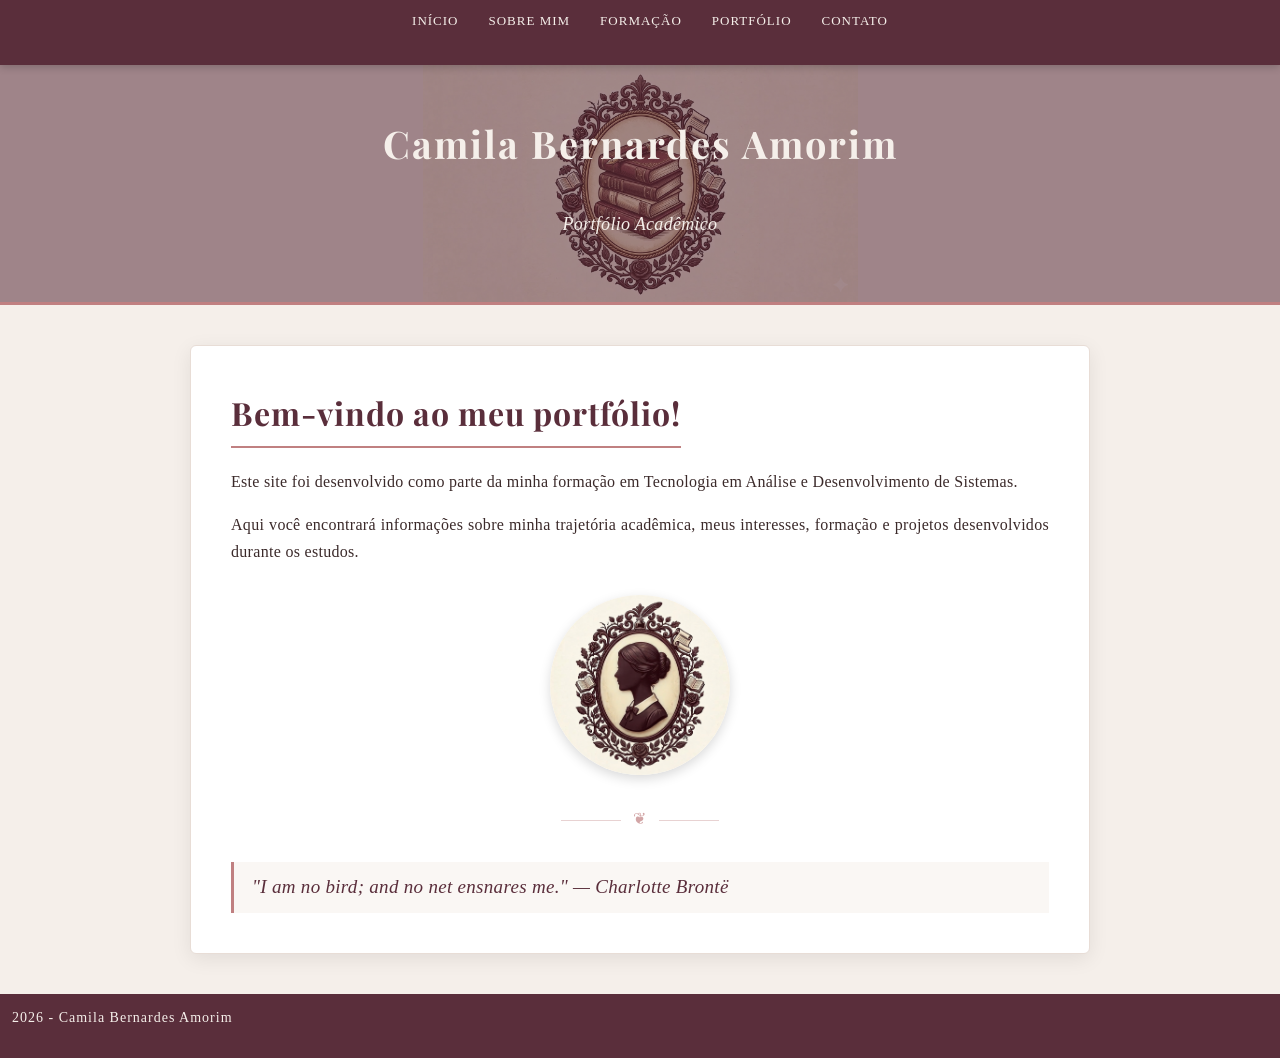
<file: index.html>
<!DOCTYPE html>
<html lang="pt-br">
<head>
<link href="https://fonts.googleapis.com/css2?family=Playfair+Display&display=swap" rel="stylesheet">
    <meta charset="UTF-8">
    <meta name="viewport" content="width=device-width, initial-scale=1.0">
    <!-- Portfólio Acadêmico - Camila Bernardes Amorim
    Atividade da disciplina de Fundamentos de Desenvolvimento de Software. -->
    <title>Portfólio - Camila Bernardes Amorim</title>
    <link rel="stylesheet" href="css/style.css">
</head>

<body>

    <!-- Cabeçalho do site - Menu principal de navegação -->
    <header>
        <nav>
            <ul>
                <li><a href="index.html">Início</a></li>
                <li><a href="sobre.html">Sobre mim</a></li>
                <li><a href="formacao.html">Formação</a></li>
                <li><a href="portfolio.html">Portfólio</a></li>
                <li><a href="contato.html">Contato</a></li>
            </ul>
        </nav>
    </header>
    <!-- Banner da página inicial apresentando nome e título do portfólio -->
    <section class="banner">
    <div class="banner-texto">
        <h1>Camila Bernardes Amorim</h1>
        <p>Portfólio Acadêmico</p>
    </div>
    </section>
    <!-- Estrutura principal do conteúdo da página -->
    <main>
        <div class="container">
            <h1>Bem-vindo ao meu portfólio!</h1>
            <p>Este site foi desenvolvido como parte da minha formação em Tecnologia em Análise e Desenvolvimento de Sistemas.</p>

            <p>Aqui você encontrará informações sobre minha trajetória acadêmica, meus interesses, formação e projetos desenvolvidos durante os estudos.</p>
    <!-- Imagem de apresentação do portfólio -->
            <img src="imagens/perfildoindex.png" alt="Retrato ilustrativo em estilo literário para portfólio acadêmico" class="imagem-destaque">
    <!-- Elemento decorativo para separar as seções do conteúdo -->
            <div class="separador">❦</div>
    <!-- Citação da autora inglesa Charlotte Brontë do livro Jane Eyre -->
            <blockquote> "I am no bird; and no net ensnares me." — Charlotte Brontë</blockquote>
        </div>
    </main>

    <script src="js/script.js"></script>
<!-- Rodapé -->
<footer> 
      <p>2026 - Camila Bernardes Amorim</p>
</footer>
</body>
</html>
</file>
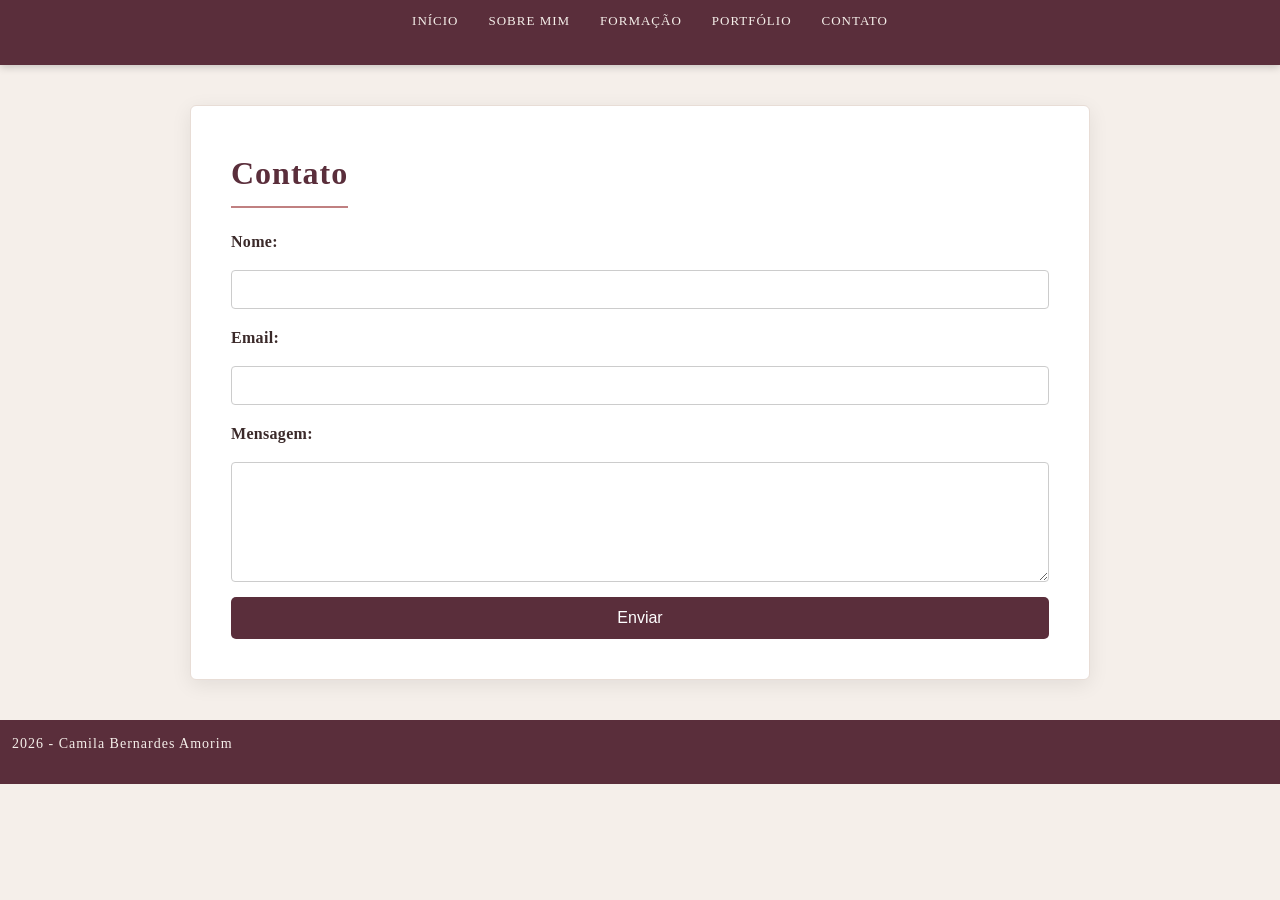
<file: contato.html>
<!DOCTYPE html>
<html lang="pt-br">
<head>
    <meta charset="UTF-8">
    <meta name="viewport" content="width=device-width, initial-scale=1.0">
    <title>Portfólio - Camila Bernardes Amorim</title>
    <link rel="stylesheet" href="css/style.css">
</head>

<body>

<header>
    <nav>
        <ul>
            <li><a href="index.html">Início</a></li>
            <li><a href="sobre.html">Sobre mim</a></li>
            <li><a href="formacao.html">Formação</a></li>
            <li><a href="portfolio.html">Portfólio</a></li>
            <li><a href="contato.html">Contato</a></li>
        </ul>
    </nav>
</header>
<!-- Estrutura principal do conteúdo da página -->
<main>
    <div class="container">
        <h1>Contato</h1>
    <!-- Formulário de contato com validação em JavaScript.
    Simula envio de mensagem após verificação dos campos -->
        <form id="formContato" class="contato-form">

            <label for="nome">Nome:</label>
            <input type="text" id="nome">

            <label for="email">Email:</label>
            <input type="email" id="email">

            <label for="mensagem">Mensagem:</label>
            <textarea id="mensagem"></textarea>

            <button type="submit">Enviar</button>

        </form>

    </div>
</main>

<script src="js/script.js"></script>
<!-- Rodapé -->   
<footer> 
      <p>2026 - Camila Bernardes Amorim</p>
</footer>
</body>
</html>
</file>
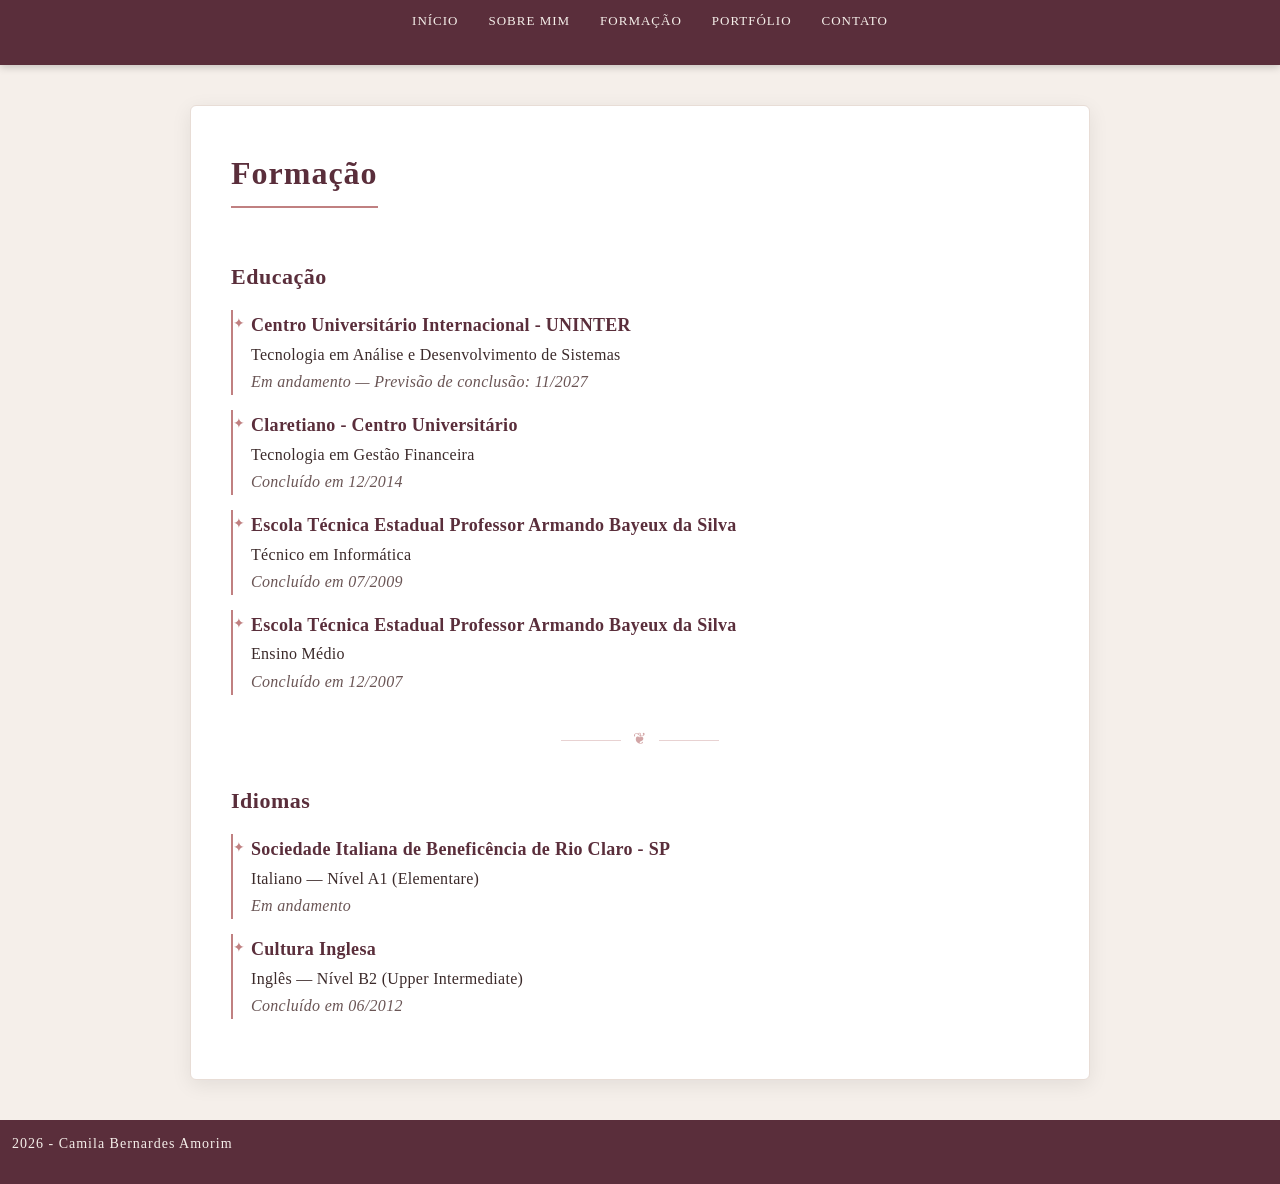
<file: formacao.html>
<!DOCTYPE html>
<html lang="pt-br">
<head>
    <meta name="description" content="Portfólio acadêmico de Camila Bernardes Amorim, estudante de Análise e Desenvolvimento de Sistemas.">
    <meta charset="UTF-8">
    <meta name="viewport" content="width=device-width, initial-scale=1.0">
    <title>Portfólio - Camila Bernardes Amorim</title>
    <link rel="stylesheet" href="css/style.css">
</head>

<body>

    <header>
        <nav>
            <ul>
                <li><a href="index.html">Início</a></li>
                <li><a href="sobre.html">Sobre mim</a></li>
                <li><a href="formacao.html">Formação</a></li>
                <li><a href="portfolio.html">Portfólio</a></li>
                <li><a href="contato.html">Contato</a></li>
            </ul>
        </nav>
    </header>
    <!-- Estrutura principal do conteúdo da página -->
    <main>
        <div class="container">
            <h1>Formação</h1>

            <h2>Educação</h2>
        <!-- Lista com informações da formação acadêmica -->
            <ul class="lista-formacao">
        <!-- Graduação em andamento -->
            <li>
            <strong>Centro Universitário Internacional - UNINTER</strong><br>
            Tecnologia em Análise e Desenvolvimento de Sistemas<br>
            <span>Em andamento — Previsão de conclusão: 11/2027</span>
            </li>

            <li>
            <strong>Claretiano - Centro Universitário</strong><br>
            Tecnologia em Gestão Financeira<br>
            <span>Concluído em 12/2014</span>
            </li>

            <li>
            <strong>Escola Técnica Estadual Professor Armando Bayeux da Silva</strong><br>
            Técnico em Informática<br>
            <span>Concluído em 07/2009</span>
            </li>

            <li>
            <strong>Escola Técnica Estadual Professor Armando Bayeux da Silva</strong><br>
            Ensino Médio<br>
            <span>Concluído em 12/2007</span>
            </li>
            </ul>

            <div class="separador">❦</div>

            <h2>Idiomas</h2>

            <ul class="lista-formacao">
        <!-- Cursos de idiomas -->
            <li>
            <strong>Sociedade Italiana de Beneficência de Rio Claro - SP</strong><br>
            Italiano — Nível A1 (Elementare)<br>
            <span>Em andamento</span>
            </li>

            <li>
            <strong>Cultura Inglesa</strong><br>
            Inglês — Nível B2 (Upper Intermediate)<br>
            <span>Concluído em 06/2012</span>
            </li>
            </ul>
            
        </div>
    </main>

    <script src="js/script.js"></script>
<!-- Rodapé -->    
<footer> 
      <p>2026 - Camila Bernardes Amorim</p>
</footer>
</body>
</html>
</file>
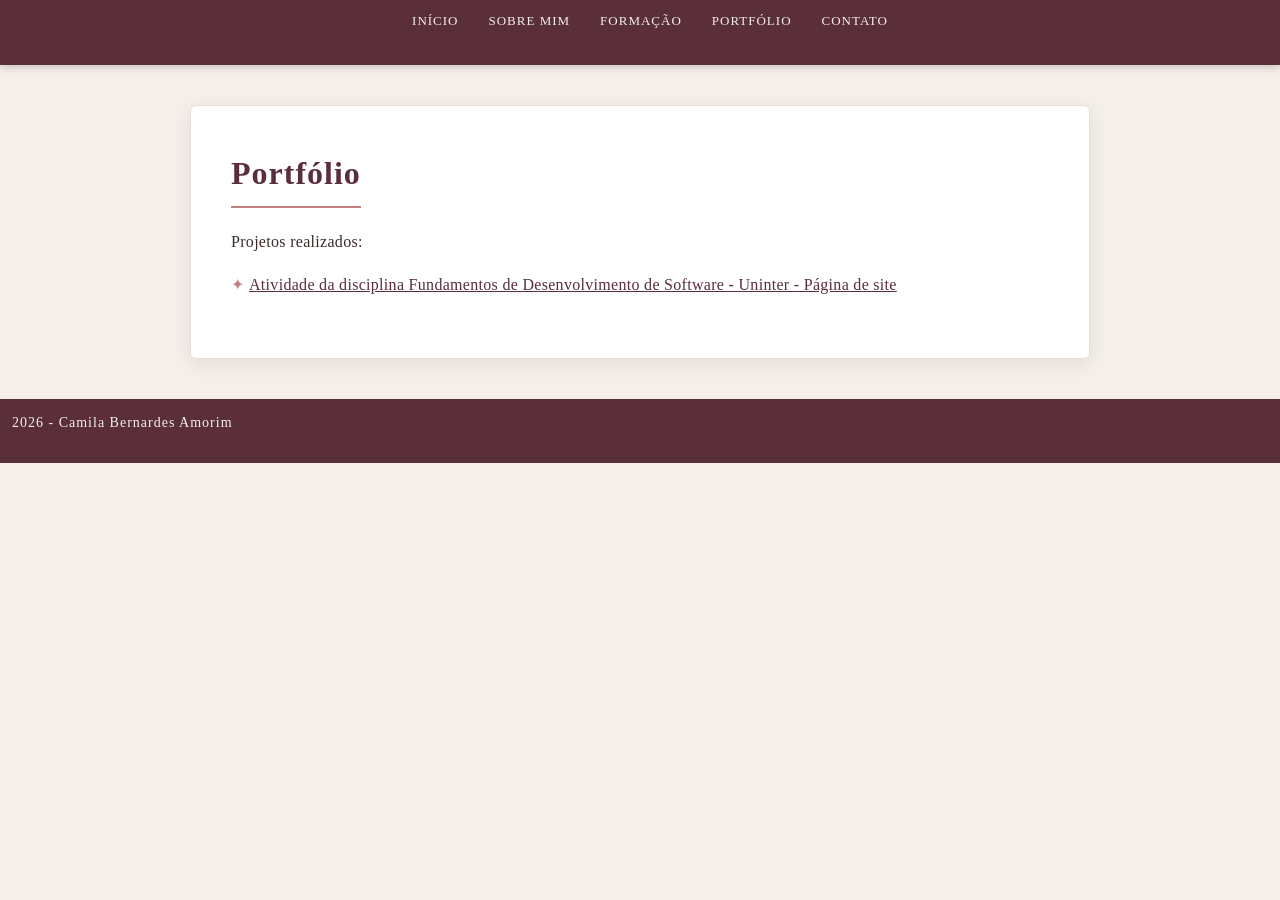
<file: portfolio.html>
<!DOCTYPE html>
<html lang="pt-br">
<head>
    <meta charset="UTF-8">
    <meta name="viewport" content="width=device-width, initial-scale=1.0">
    <title>Portfólio - Camila Bernardes Amorim</title>
    <link rel="stylesheet" href="css/style.css">
</head>

<body>

    <header>
        <nav>
            <ul>
                <li><a href="index.html">Início</a></li>
                <li><a href="sobre.html">Sobre mim</a></li>
                <li><a href="formacao.html">Formação</a></li>
                <li><a href="portfolio.html">Portfólio</a></li>
                <li><a href="contato.html">Contato</a></li>
            </ul>
        </nav>
    </header>
    <!-- Estrutura principal do conteúdo da página -->
    <main>
        <div class="container">
            <h1>Portfólio</h1>

            <p>Projetos realizados:</p>
        <!-- Projetos desenvolvidos durante a graduação -->
            <ul>

            <li>
            <a href="https://github.com/CamilaBernardes1712/TrabalhodeFDS.Uninter.git" target="_blank">
            Atividade da disciplina Fundamentos de Desenvolvimento de Software - Uninter - Página de site
            </a>
            </li>
            </ul>
        </div>
    </main>

    <script src="js/script.js"></script>
<!-- Rodapé -->    
<footer> 
      <p>2026 - Camila Bernardes Amorim</p>
</footer>
</body>
</html>
</file>
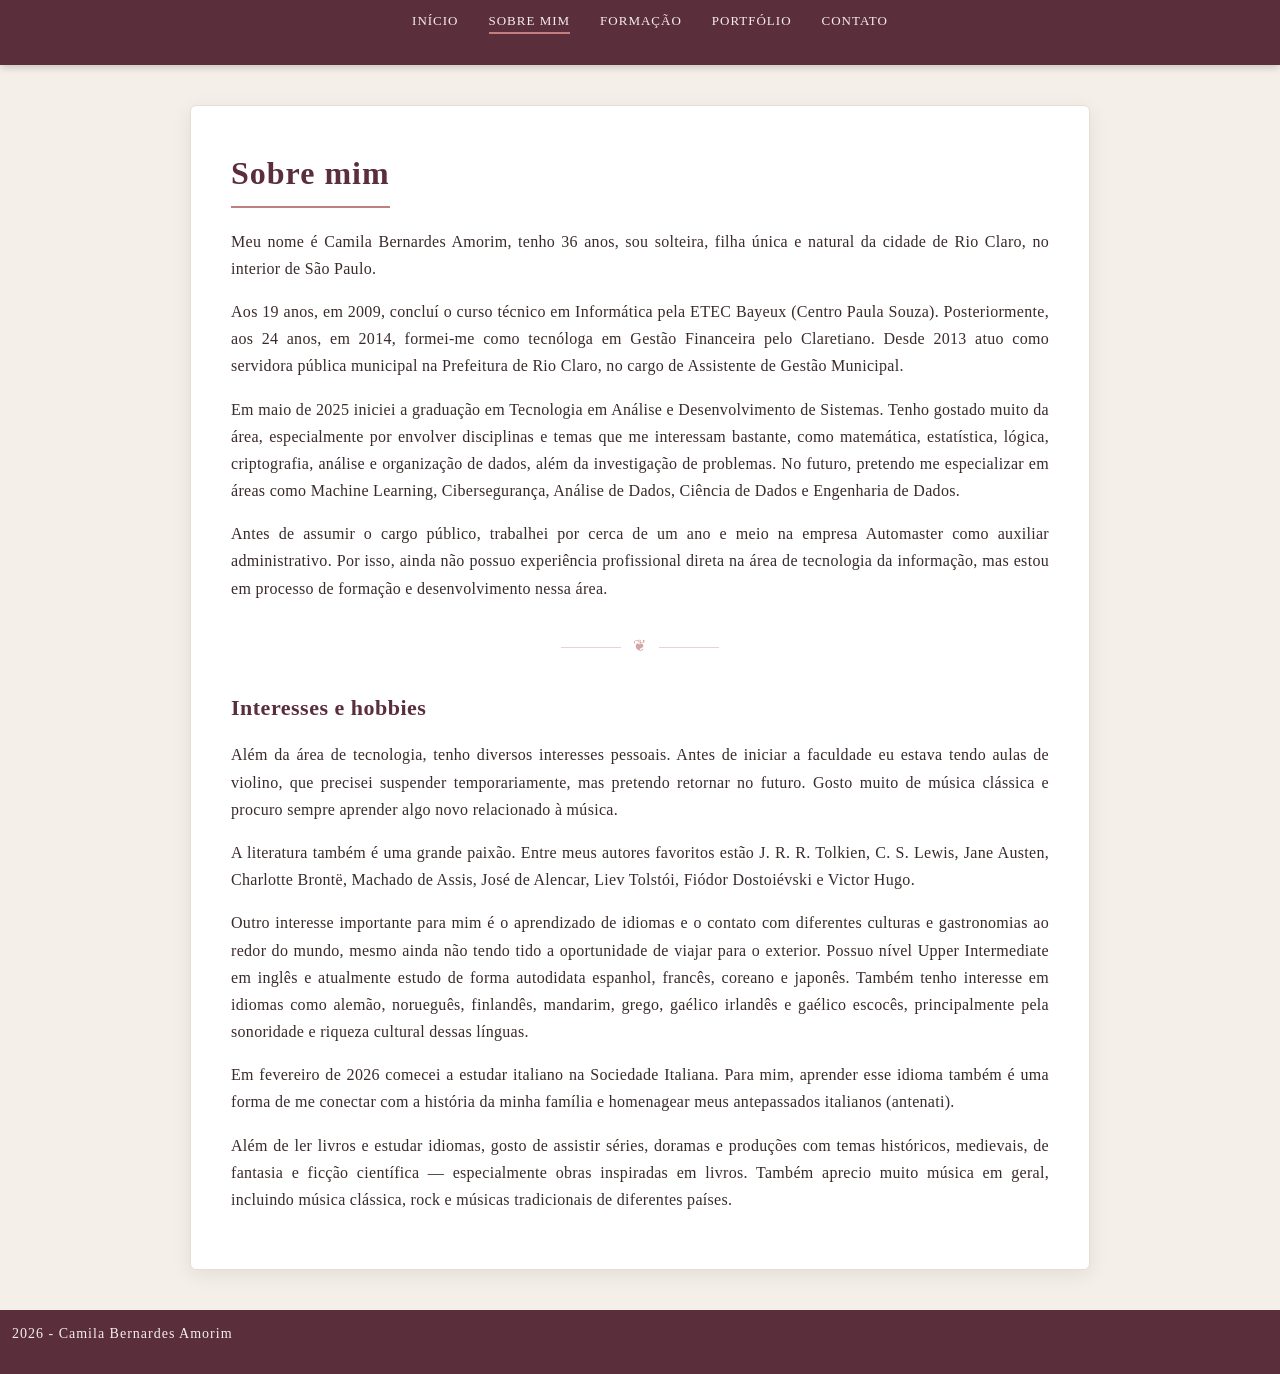
<file: sobre.html>
<!DOCTYPE html>
<html lang="pt-br">
<head>
    <meta charset="UTF-8">
    <meta name="viewport" content="width=device-width, initial-scale=1.0">
    <title>Portfólio - Camila Bernardes Amorim</title>
    <link rel="stylesheet" href="css/style.css">
</head>

<body>

    <header>
        <nav>
            <ul>
                <li><a href="index.html">Início</a></li>
                <li><a href="sobre.html" class="ativo">Sobre mim</a></li>
                <li><a href="formacao.html">Formação</a></li>
                <li><a href="portfolio.html">Portfólio</a></li>
                <li><a href="contato.html">Contato</a></li>
            </ul>
        </nav>
    </header>
    <!-- Estrutura principal do conteúdo da página -->
    <main>
        <div class="container">
            <h1>Sobre mim</h1>

     <p>Meu nome é Camila Bernardes Amorim, tenho 36 anos, sou solteira, filha única e natural da cidade de Rio Claro, no interior de São Paulo.</p>

     <p>Aos 19 anos, em 2009, concluí o curso técnico em Informática pela ETEC Bayeux (Centro Paula Souza). Posteriormente, aos 24 anos, em 2014, formei-me como tecnóloga em Gestão Financeira pelo Claretiano. Desde 2013 atuo como servidora pública municipal na Prefeitura de Rio Claro, no cargo de Assistente de Gestão Municipal.</p>

     <p>Em maio de 2025 iniciei a graduação em Tecnologia em Análise e Desenvolvimento de Sistemas. Tenho gostado muito da área, especialmente por envolver disciplinas e temas que me interessam bastante, como matemática, estatística, lógica, criptografia, análise e organização de dados, além da investigação de problemas. No futuro, pretendo me especializar em áreas como Machine Learning, Cibersegurança, Análise de Dados, Ciência de Dados e Engenharia de Dados.</p>

     <p>Antes de assumir o cargo público, trabalhei por cerca de um ano e meio na empresa Automaster como auxiliar administrativo. Por isso, ainda não possuo experiência profissional direta na área de tecnologia da informação, mas estou em processo de formação e desenvolvimento nessa área.</p>
 
           <div class="separador">❦</div>
           
           <h2>Interesses e hobbies</h2>

     <p>Além da área de tecnologia, tenho diversos interesses pessoais. Antes de iniciar a faculdade eu estava tendo aulas de violino, que precisei suspender temporariamente, mas pretendo retornar no futuro. Gosto muito de música clássica e procuro sempre aprender algo novo relacionado à música.</p>

     <p>A literatura também é uma grande paixão. Entre meus autores favoritos estão J. R. R. Tolkien, C. S. Lewis, Jane Austen, Charlotte Brontë, Machado de Assis, José de Alencar, Liev Tolstói, Fiódor Dostoiévski e Victor Hugo.</p>

     <p>Outro interesse importante para mim é o aprendizado de idiomas e o contato com diferentes culturas e gastronomias ao redor do mundo, mesmo ainda não tendo tido a oportunidade de viajar para o exterior. Possuo nível Upper Intermediate em inglês e atualmente estudo de forma autodidata espanhol, francês, coreano e japonês. Também tenho interesse em idiomas como alemão, norueguês, finlandês, mandarim, grego, gaélico irlandês e gaélico escocês, principalmente pela sonoridade e riqueza cultural dessas línguas.</p>

     <p>Em fevereiro de 2026 comecei a estudar italiano na Sociedade Italiana. Para mim, aprender esse idioma também é uma forma de me conectar com a história da minha família e homenagear meus antepassados italianos (antenati).</p>

     <p>Além de ler livros e estudar idiomas, gosto de assistir séries, doramas e produções com temas históricos, medievais, de fantasia e ficção científica — especialmente obras inspiradas em livros. Também aprecio muito música em geral, incluindo música clássica, rock e músicas tradicionais de diferentes países.</p>
        </div>
    </main>

    <script src="js/script.js"></script>
<!-- Rodapé -->
<footer> 
      <p>2026 - Camila Bernardes Amorim</p>
</footer>
</body>
</html>
</file>
<file: css/style.css>
/* Reset */

*{
margin:0;
padding:0;
box-sizing:border-box;
}

body{
font-family: Georgia, "Times New Roman", serif;
font-size:16px;
background-color:#F5EFEA;
color:#3B2A2A;
line-height:1.7;
letter-spacing:0.3px;
}

/* Header */

header{
background-color:#5A2E3B;
padding:6px 0;
position:sticky;
top:0;
z-index:1000;
box-shadow:0 2px 8px rgba(0,0,0,0.2);
}

nav ul{
display:flex;
justify-content:center;
align-items:center;
list-style:none;
gap:30px;
}

nav a{
color:#F5EFEA;
text-decoration:none;
font-size:13px;
letter-spacing:1px;
text-transform:uppercase;
position:relative;
padding:2px 0;
}

nav a::after{
content:"";
position:absolute;
left:0;
bottom:0;
width:0;
height:2px;
background:#C08081;
transition:width 0.3s ease;
}

nav a:hover{
color:#C08081;
}

nav a:hover::after{
width:100%;
}

nav a.ativo{
border-bottom:2px solid #C08081;
padding-bottom:4px;
}

/* Container */

.container{
max-width:900px;
margin:40px auto;
padding:40px;
background:white;
border-radius:6px;
box-shadow:0 5px 20px rgba(0,0,0,0.08);
border:1px solid #e8ddd6;
}

.container ul{
list-style:none;
margin-left:0;
}

.container ul li{
margin-bottom:15px;
padding-left:18px;
position:relative;
}

.container ul li::before{
content:"✦";
position:absolute;
left:0;
color:#C08081;
}

/* Títulos */

h1{
font-size:32px;
margin-bottom:20px;
letter-spacing:1px;
color:#5A2E3B;
border-bottom:2px solid #C08081;
display:inline-block;
padding-bottom:5px;
}

h2{
margin-top:30px;
margin-bottom:15px;
color:#5A2E3B;
font-size:22px;
letter-spacing:0.5px;
}

h1, h2{
font-family:'Playfair Display', serif;
}

/* Parágrafos */

p{
margin-bottom:16px;
text-align:justify;
}

/* Listas */

ul{
margin-left:20px;
margin-bottom:20px;
}

ul li{
margin-bottom:6px;
}

/* Links */

a{
color:#5A2E3B;
}

a:hover{
color:#C08081;
}

/* Formulário */

.contato-form{
display:flex;
flex-direction:column;
gap:15px;
}

.contato-form label{
font-weight:bold;
}

.contato-form input,
.contato-form textarea{

padding:10px;
border:1px solid #ccc;
border-radius:4px;
font-size:15px;
}

.contato-form textarea{
min-height:120px;
resize:vertical;
}

.contato-form button{

background-color:#5A2E3B;
color:white;
padding:12px;
border:none;
border-radius:5px;
font-size:16px;
cursor:pointer;
transition:0.3s;
}

.contato-form button:hover{
background-color:#C08081;
}

.imagem-destaque{
width:180px;
height:180px;
object-fit:cover;
border-radius:50%;
display:block;
margin:30px auto;
box-shadow:0 4px 12px rgba(0,0,0,0.15);
}

/* Frase de Charlotte Brontë */

blockquote{
margin-top:10px;
font-style:italic;
font-size:19px;
color:#5A2E3B;
border-left:3px solid #C08081;
padding-left:18px;
line-height:1.6;
background:#faf7f4;
padding-top:10px;
padding-bottom:10px;
}

/* Banner */

/* camada escura suave para leitura */

.banner{
background-image: url("../imagens/imagembanner.png");
background-size: contain;
background-repeat:no-repeat;
background-position: center;
background-color:#F5EFEA;
height:240px;
display:flex;
align-items:center;
justify-content:center;
border-bottom:3px solid #C08081;
position:relative;
}

.banner::after{
content:"";
position:absolute;
top:0;
left:0;
width:100%;
height:100%;
background:rgba(90,46,59,0.55);
}

.banner-texto{
text-align:center;
position:relative;
z-index:1;
width:100%;
}

.banner-texto h1{
font-size:38px;
letter-spacing:2px;
color:#F5EFEA;
border:none;
}

.banner-texto p{
font-size:18px;
color:#F5EFEA;
font-style:italic;
text-align:center;
margin-top:8px;
}

/* Separador entre as seções */

.separador{
text-align:center;
margin:40px 0;
font-size:22px;
color:#C08081;
}

.separador::before,
.separador::after{
content:"";
display:inline-block;
width:80px;
height:1px;
background:#C08081;
margin:0 15px;
vertical-align:middle;
}

/* Decoração da página Sobre mim*/
.titulo-decorado{
text-align:center;
position:relative;
}

.titulo-decorado::before,
.titulo-decorado::after{
content:"❦";
color:#C08081;
margin:0 10px;
}

.separador{
text-align:center;
margin:30px 0;
font-size:16px;
color:#C08081;
opacity:0.7;
}

.separador::before,
.separador::after{
content:"";
display:inline-block;
width:60px;
height:1px;
background:#C08081;
margin:0 12px;
vertical-align:middle;
opacity:0.5;
}

/* Rodapé */

footer{
margin-top:auto;
background:#5A2E3B;
color:#F5EFEA;
text-align:center;
padding:12px;
font-size:14px;
letter-spacing:1px;
}

/* Listas da Formação Acadêmica */

.lista-formacao{
list-style:none;
padding:0;
margin-top:10px;
}

.lista-formacao li{
margin-bottom:22px;
padding-left:18px;
border-left:2px solid #C08081;
position:relative;
}

.lista-formacao li::before{
content:"❦";
position:absolute;
left:-10px;
top:2px;
color:#C08081;
font-size:14px;
}

.lista-formacao strong{
font-size:18px;
color:#5A2E3B;
}

.lista-formacao span{
font-style:italic;
color:#6a5555;
}

/* Responsivo */

@media (max-width:768px){

nav ul{
flex-direction:column;
gap:10px;
}

.container{
margin:15px;
padding:20px;
}

}
</file>
